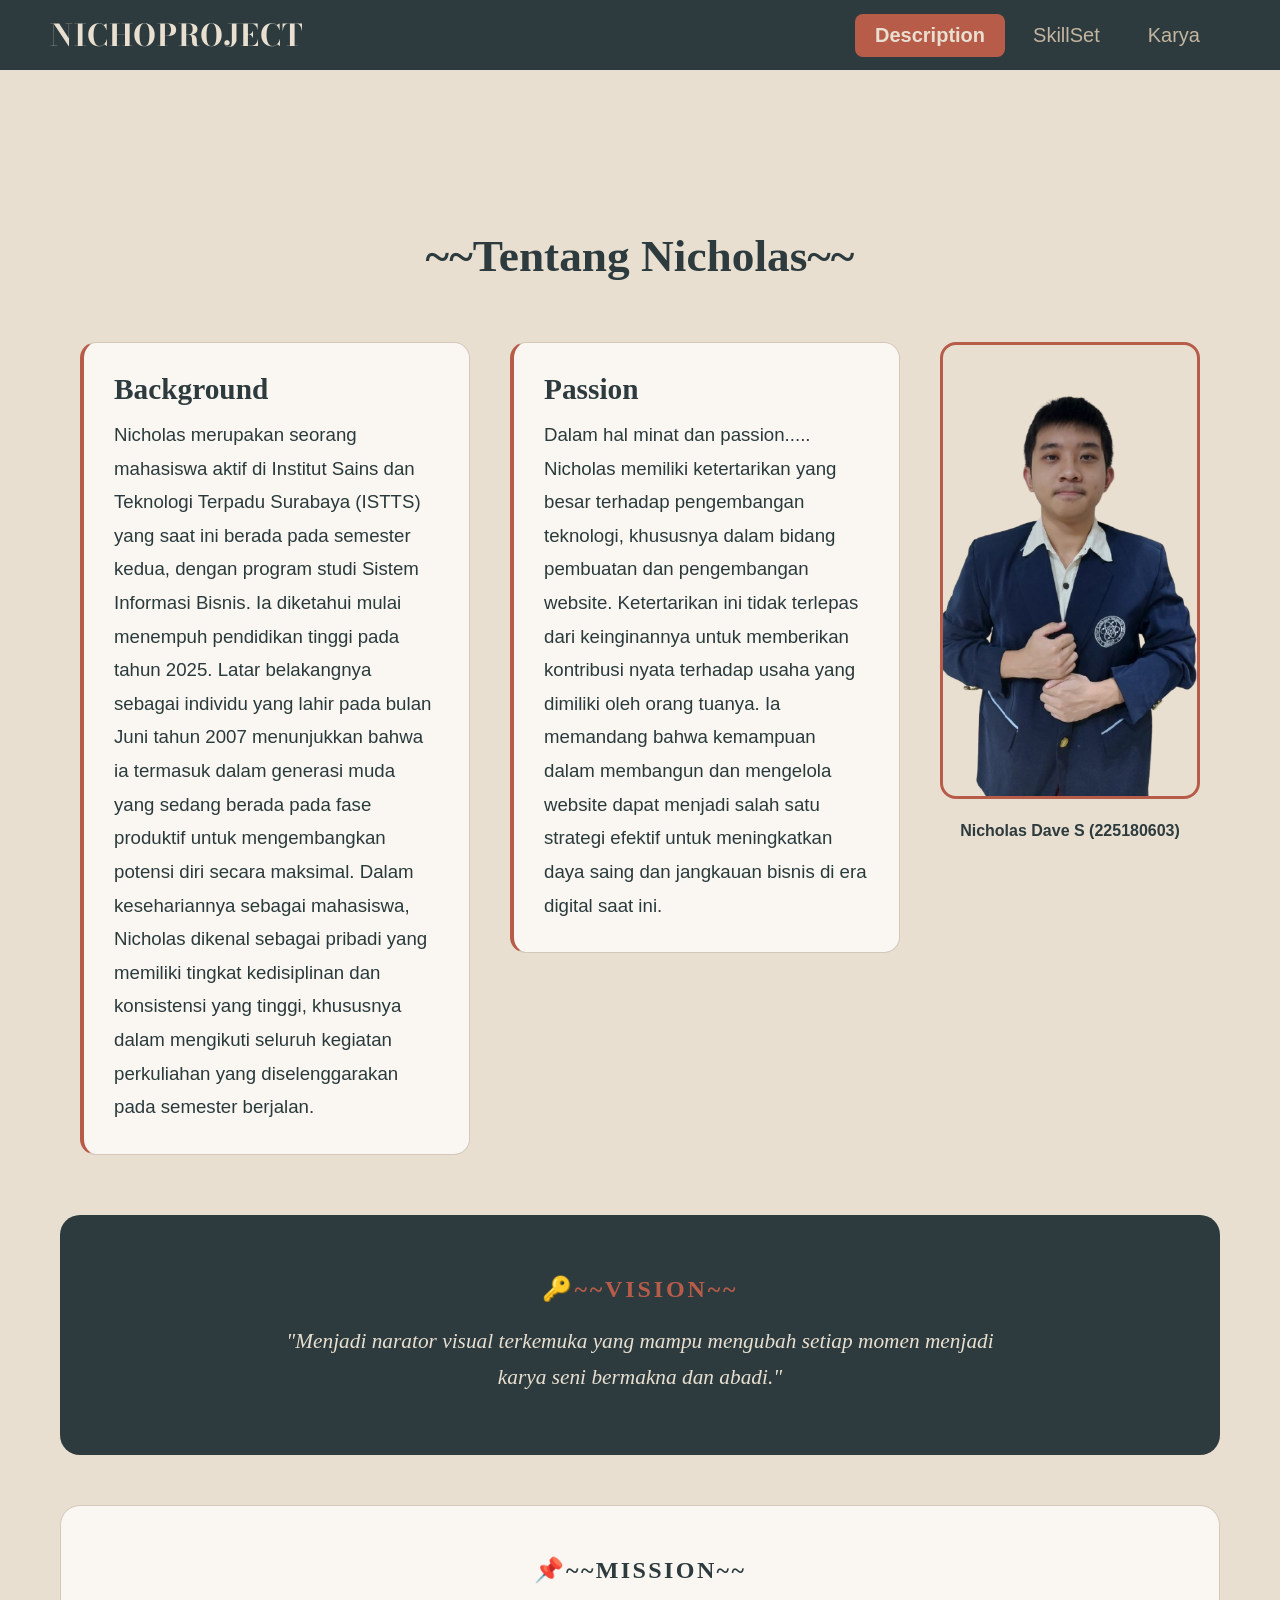
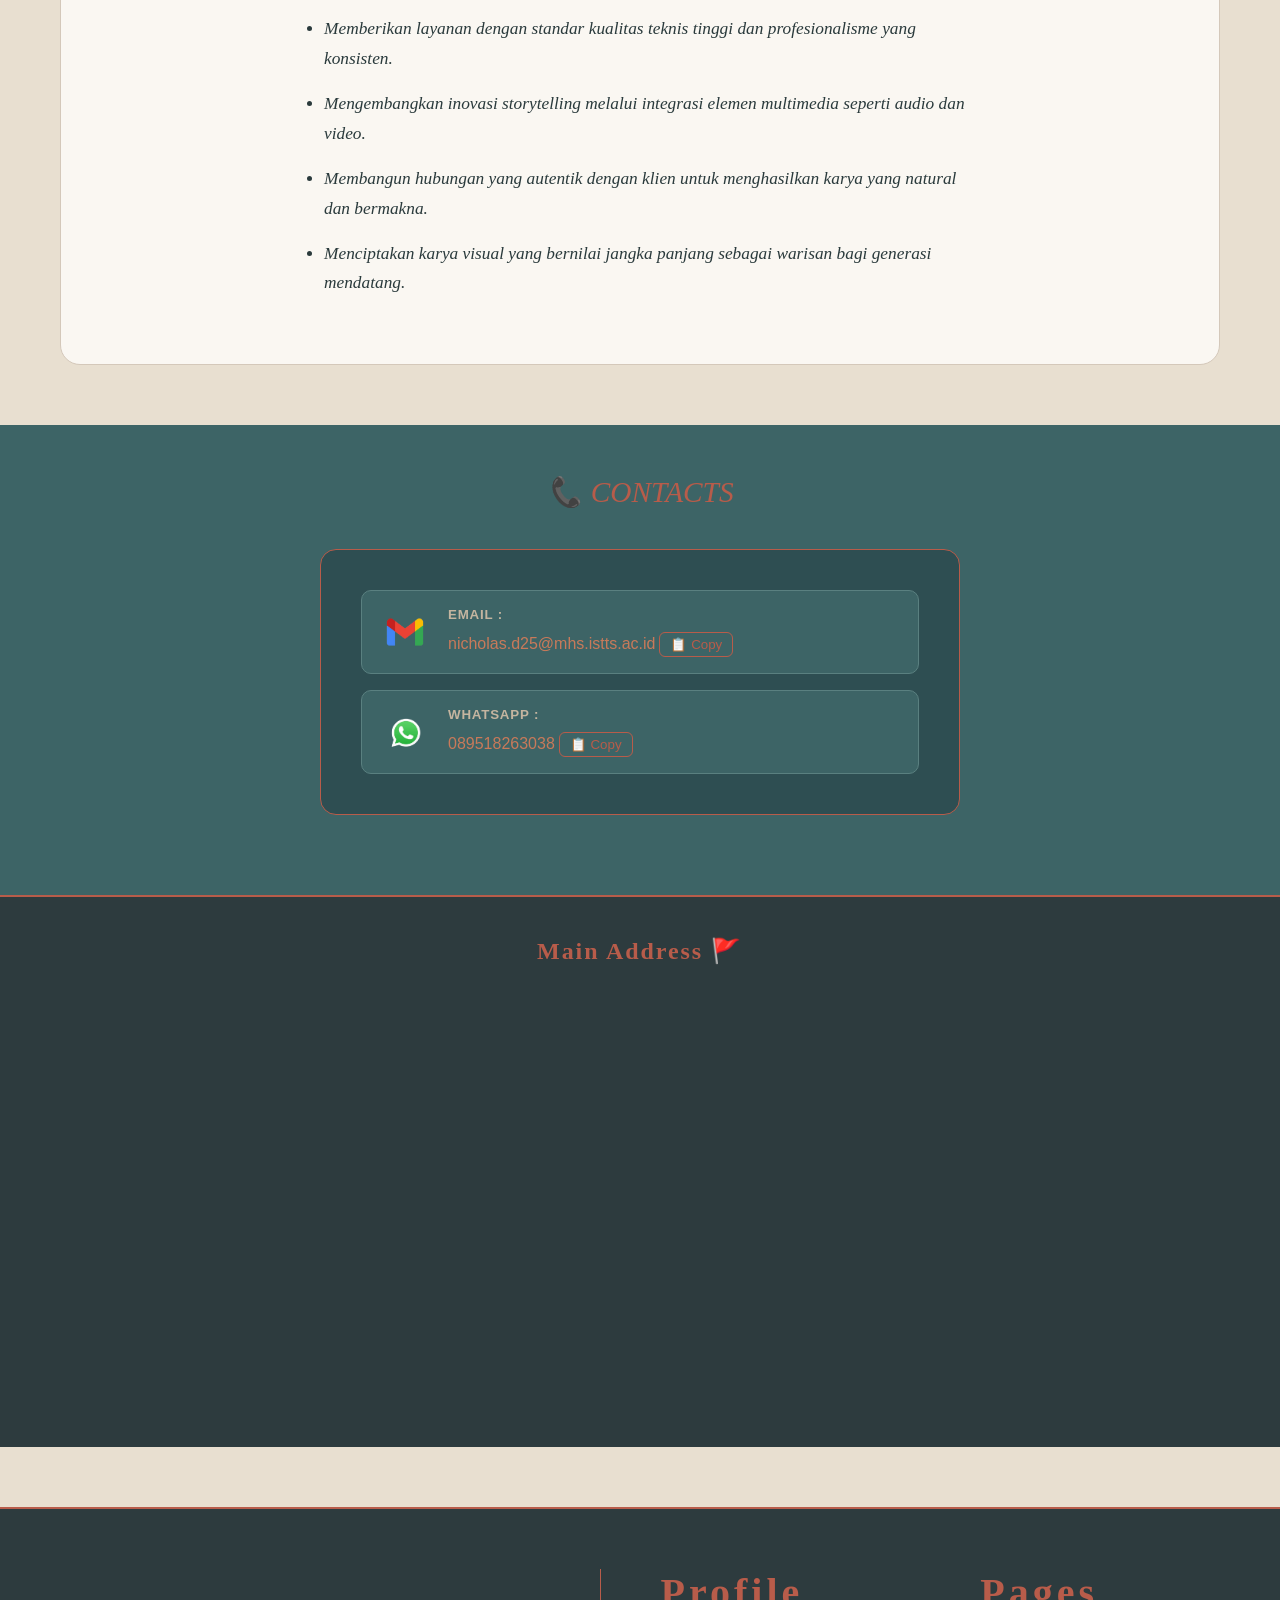
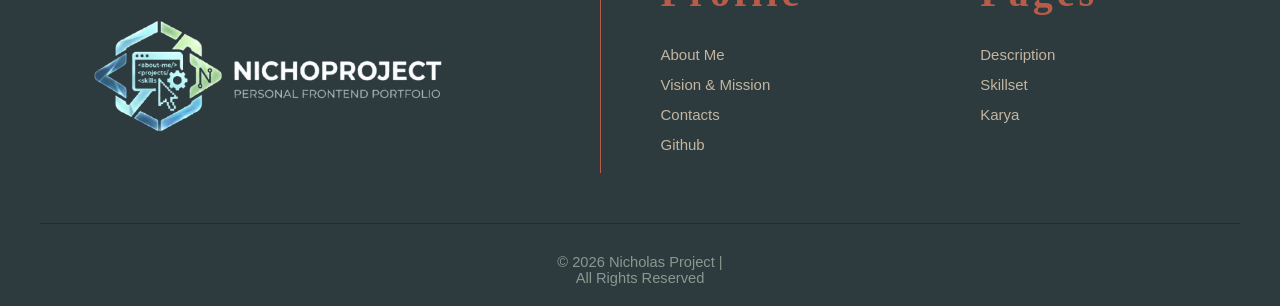
<file: index.html>
<!DOCTYPE html>
<html lang="en">
  <head>
    <meta charset="UTF-8" />
    <meta name="viewport" content="width=device-width, initial-scale=1.0" />
    <title>Nicproject</title>
    <link rel="icon" type="image/x-icon" href="nicproject.png" />
    <link rel="preconnect" href="https://fonts.googleapis.com" />
    <link rel="preconnect" href="https://fonts.gstatic.com" crossorigin />
    <link
      href="https://fonts.googleapis.com/css2?family=Bodoni+Moda:ital,opsz,wght@0,6..96,400..900;1,6..96,400..900&display=swap"
      rel="stylesheet"/>
    <link rel="stylesheet" href="global.css" />
    <link rel="stylesheet" href="Deskripsi.css" />
  </head>
  <body>
    <div id="page">
      <div id="realheader">
        <div id="header">
          <div class="logo-area">
            <a href="index.html">NICHOPROJECT</a>
          </div>
          <nav>
            <a href="index.html">Description</a>
            <a href="Skill.html">SkillSet</a>
            <a href="karya.html">Karya</a>
          </nav>
        </div>
      </div>

      <div id="mainbody">
        <div id="title">
          <p>~~Tentang Nicholas~~</p>
        </div>

        <div id="isiabout">
          <div id="establishment">
            <div id="bg">
              <div id="texsbg">
                <h2>Background</h2>
              </div>
              <div id="subtexsbg">
                <p>
                  Nicholas merupakan seorang mahasiswa aktif di Institut Sains
                  dan Teknologi Terpadu Surabaya (ISTTS) yang saat ini berada
                  pada semester kedua, dengan program studi Sistem Informasi
                  Bisnis. Ia diketahui mulai menempuh pendidikan tinggi pada
                  tahun 2025. Latar belakangnya sebagai individu yang lahir pada
                  bulan Juni tahun 2007 menunjukkan bahwa ia termasuk dalam
                  generasi muda yang sedang berada pada fase produktif untuk
                  mengembangkan potensi diri secara maksimal. Dalam
                  kesehariannya sebagai mahasiswa, Nicholas dikenal sebagai
                  pribadi yang memiliki tingkat kedisiplinan dan konsistensi
                  yang tinggi, khususnya dalam mengikuti seluruh kegiatan
                  perkuliahan yang diselenggarakan pada semester berjalan.
                </p>
              </div>
            </div>

            <div id="passion">
              <div id="texspassion">
                <h2>Passion</h2>
              </div>
              <p>
                Dalam hal minat dan passion.....<br />
                Nicholas memiliki ketertarikan yang besar terhadap pengembangan
                teknologi, khususnya dalam bidang pembuatan dan pengembangan
                website. Ketertarikan ini tidak terlepas dari keinginannya untuk
                memberikan kontribusi nyata terhadap usaha yang dimiliki oleh
                orang tuanya. Ia memandang bahwa kemampuan dalam membangun dan
                mengelola website dapat menjadi salah satu strategi efektif
                untuk meningkatkan daya saing dan jangkauan bisnis di era
                digital saat ini.
              </p>
              <div id="subtexspassion"></div>
            </div>

            <div id="picture1">
              <img src="profilediri-.png" alt="Nicholas Dave S" />
              <p>Nicholas Dave S (225180603)</p>
            </div>
          </div>
        </div>

        <div id="vision">
          <div id="bigvision">
            <h2>🔑~~VISION~~</h2>
          </div>
          <p>
            "Menjadi narator visual terkemuka yang mampu mengubah setiap momen
            menjadi karya seni bermakna dan abadi."
          </p>
        </div>

        <div id="mission">
          <div id="bigmission">
            <h2>📌~~MISSION~~</h2>
          </div>
          <ul>
            <li>
              Memberikan layanan dengan standar kualitas teknis tinggi dan
              profesionalisme yang konsisten.
            </li>
            <li>
              Mengembangkan inovasi storytelling melalui integrasi elemen
              multimedia seperti audio dan video.
            </li>
            <li>
              Membangun hubungan yang autentik dengan klien untuk menghasilkan
              karya yang natural dan bermakna.
            </li>
            <li>
              Menciptakan karya visual yang bernilai jangka panjang sebagai
              warisan bagi generasi mendatang.
            </li>
          </ul>
        </div>
      </div>

      <div id="contacts">
        <div id="texscontacts">
          <p>📞 CONTACTS</p>
        </div>
        <div id="information">
          <div class="item-information">
            <img src="icongmail.png" alt="gmail" />
            <div>
              <p>Email :</p>
              <a href="mailto:nicholas.d25@mhs.istts.ac.id"
                >nicholas.d25@mhs.istts.ac.id</a
              >
            </div>
          </div>
          <div id="information2">
            <img src="iconwhatsapp.png" alt="whatsapp" />
            <div>
              <p>Whatsapp :</p>
              <a href="https://wa.me/089518263038">089518263038</a>
            </div>
          </div>
        </div>
      </div>

      <div id="headmap">
        <div id="LOCATION">
          <h2>Main Address 🚩</h2>
          <div id="map">
            <iframe
              src="https://www.google.com/maps/embed?pb=!1m16!1m11!1m3!1d3!2d112.7584881!3d-7.291691799999999!2m2!1f0!2f90!3m2!1i1024!2i768!4f75!3m3!1m2!1s0x2dd7fbb476048727%3A0x5f5f7cf736ae643e!2sInstitut%20Sains%20dan%20Teknologi%20Terpadu%20Surabaya%20(ISTTS)!4v1775840226901"
              width="100%"
              height="450"
              style="border: 0"
              allowfullscreen=""
              loading="lazy"
              referrerpolicy="no-referrer-when-downgrade"
            ></iframe>
          </div>
        </div>
      </div>

      <div id="footer">
        <div class="footer-container">
          <div class="footer-kolomP">
            <ul>
              <li><a href="index.html"><img src="nicproject.png" alt="Logo" /></a></li>
            </ul>
          </div>
          <div class="footer-kolom">
            <h3>Profile</h3>
            <ul>
              <li><a href="index.html">About Me</a></li>
              <li><a href="index.html#vision">Vision &amp; Mission</a></li>
              <li><a href="index.html#contacts">Contacts</a></li>
              <li><a href="https://github.com/perk580" target="_blank">Github</a></li>
            </ul>
          </div>
          <div class="footer-kolom">
            <h3>Pages</h3>
            <ul>
              <li><a href="index.html">Description</a></li>
              <li><a href="Skill.html">Skillset</a></li>
              <li><a href="karya.html">Karya</a></li>
            </ul>
          </div>
        </div>
        <div class="footer-bawah">
          <p>© 2026 Nicholas Project |<br>All Rights Reserved</p>
        </div>
      </div>
    </div>

    <script>
      var navLinks = document.querySelectorAll("nav a");
      for (var i = 0; i < navLinks.length; i++) {
        if (navLinks[i].href.includes("index")) {
          navLinks[i].style.background   = "#B85C4A";
          navLinks[i].style.borderRadius = "8px";
          navLinks[i].style.color        = "#E8DFD0";
          navLinks[i].style.fontWeight   = "bold";
        }
      }

      var titleEl  = document.querySelector("#title p");
      var fullText = titleEl.textContent;
      titleEl.textContent = "";
      titleEl.style.borderRight = "3px solid #B85C4A";

      var charIndex = 0;
      function typeNextChar() {
        if (charIndex < fullText.length) {
          titleEl.textContent += fullText[charIndex];
          charIndex++;
          setTimeout(typeNextChar, 60);
        } else {
          titleEl.style.borderRight = "none";
        }
      }
      window.addEventListener("load", function () {
        setTimeout(typeNextChar, 300);
      });

      var revealItems = document.querySelectorAll(
        "#bg, #passion, #picture1, #vision, #mission, .item-information, #information2"
      );

      for (var j = 0; j < revealItems.length; j++) {
        revealItems[j].style.opacity    = "0";
        revealItems[j].style.transform  = "translateY(40px)";
        revealItems[j].style.transition = "opacity 0.7s ease, transform 0.7s ease";
      }

      function checkReveal() {
        for (var k = 0; k < revealItems.length; k++) {
          var elementTop = revealItems[k].offsetTop;
          if (window.scrollY + window.innerHeight - 60 > elementTop) {
            revealItems[k].style.opacity   = "1";
            revealItems[k].style.transform = "translateY(0)";
          }
        }
      }

      window.addEventListener("scroll", checkReveal);
      window.addEventListener("load",   checkReveal);

      function addCopyButton(container, textToCopy) {
        var btn = document.createElement("button");
        btn.textContent        = "📋 Copy";
        btn.style.marginTop    = "6px";
        btn.style.padding      = "4px 10px";
        btn.style.fontSize     = "10pt";
        btn.style.border       = "1px solid #B85C4A";
        btn.style.borderRadius = "6px";
        btn.style.cursor       = "pointer";
        btn.style.background   = "transparent";
        btn.style.color        = "#B85C4A";

        btn.addEventListener("click", function () {
          navigator.clipboard.writeText(textToCopy).then(function () {
            btn.textContent      = "✅ Copied!";
            btn.style.background = "rgba(192, 96, 74, 0.15)";
            setTimeout(function () {
              btn.textContent      = "📋 Copy";
              btn.style.background = "transparent";
            }, 2000);
          });
        });
        container.appendChild(btn);
      }

      window.addEventListener("load", function () {
        var emailDiv = document.querySelector(".item-information div");
        if (emailDiv) addCopyButton(emailDiv, "nicholas.d25@mhs.istts.ac.id");

        var waDiv = document.querySelector("#information2 div");
        if (waDiv) addCopyButton(waDiv, "089518263038");
      });

      var progressBar = document.createElement("div");
      progressBar.style.position   = "fixed";
      progressBar.style.top        = "0";
      progressBar.style.left       = "0";
      progressBar.style.height     = "3px";
      progressBar.style.width      = "0%";
      progressBar.style.background = "#B85C4A";
      progressBar.style.zIndex     = "99999";
      document.body.appendChild(progressBar);

      window.addEventListener("scroll", function () {
        var scrolled        = window.scrollY;
        var totalScrollable = document.body.scrollHeight - window.innerHeight;
        progressBar.style.width = (scrolled / totalScrollable) * 100 + "%";
      });
    </script>
  </body>
</html>
</file>
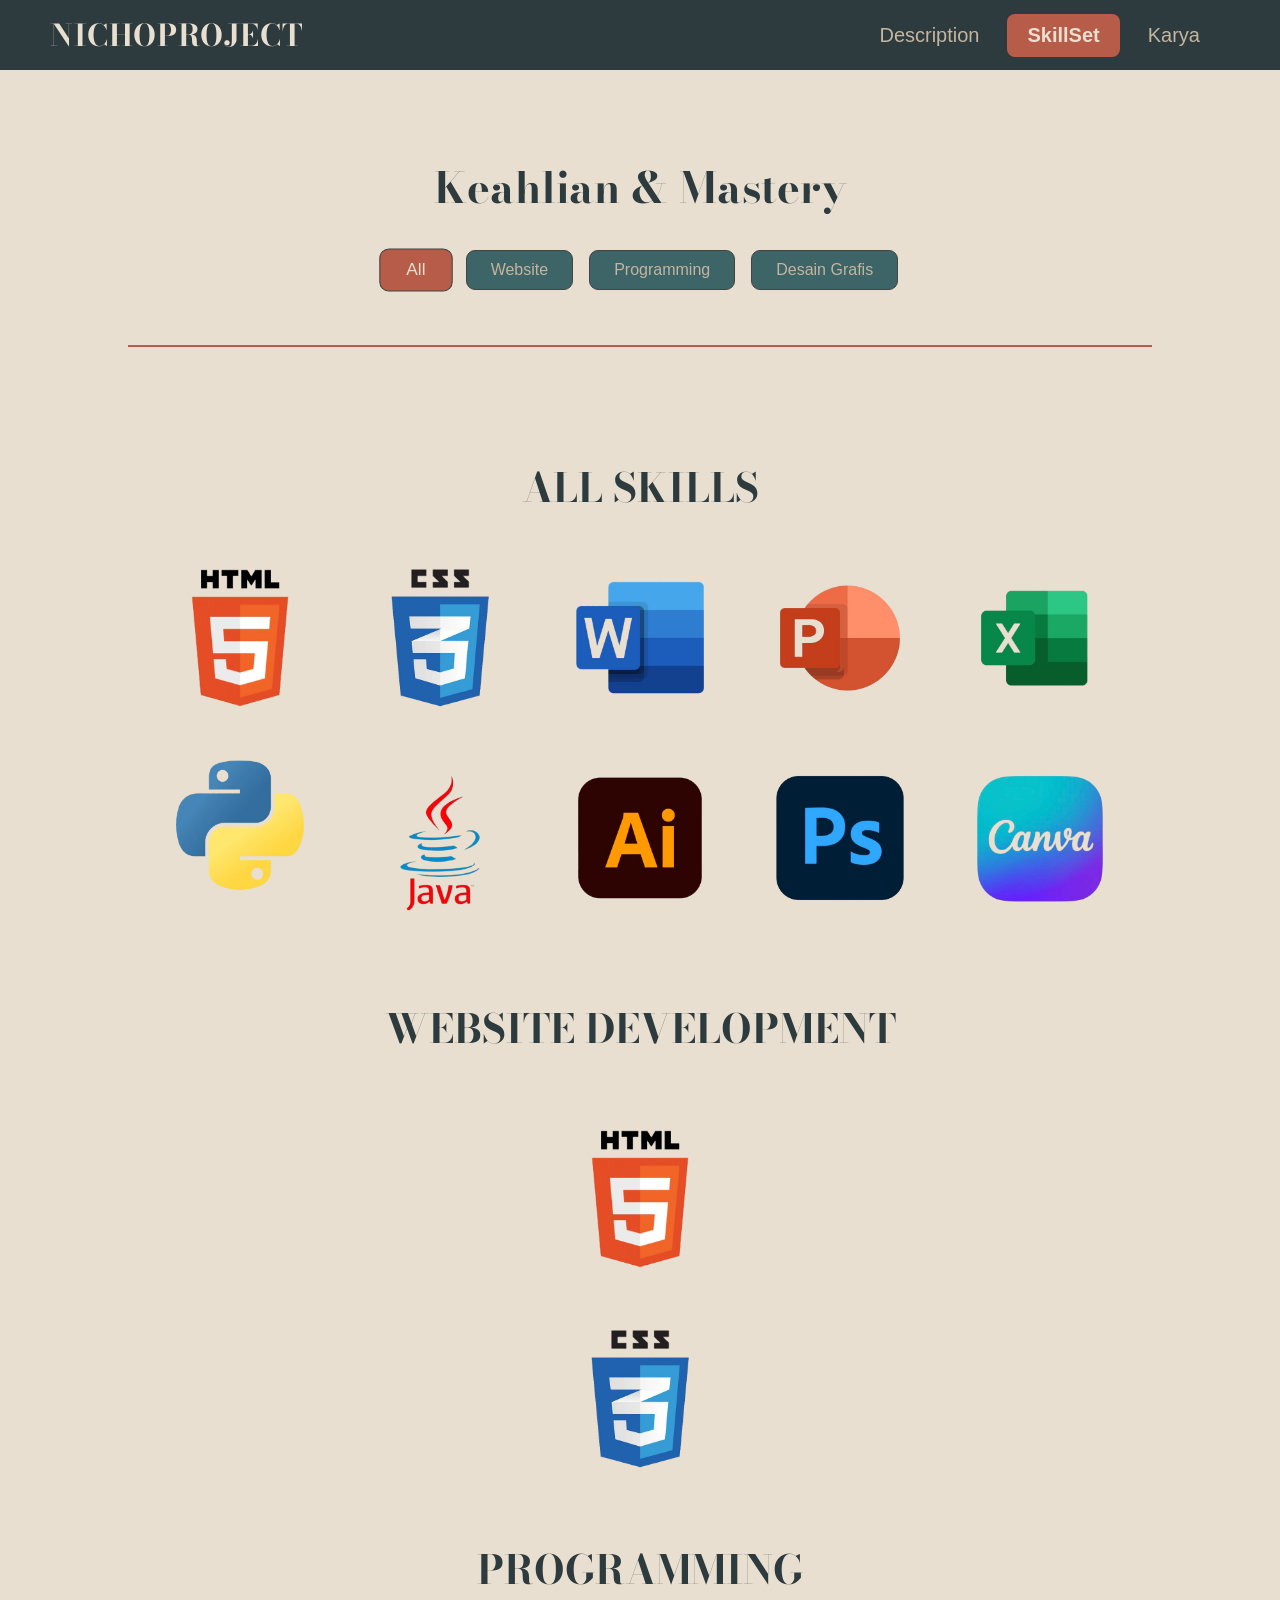
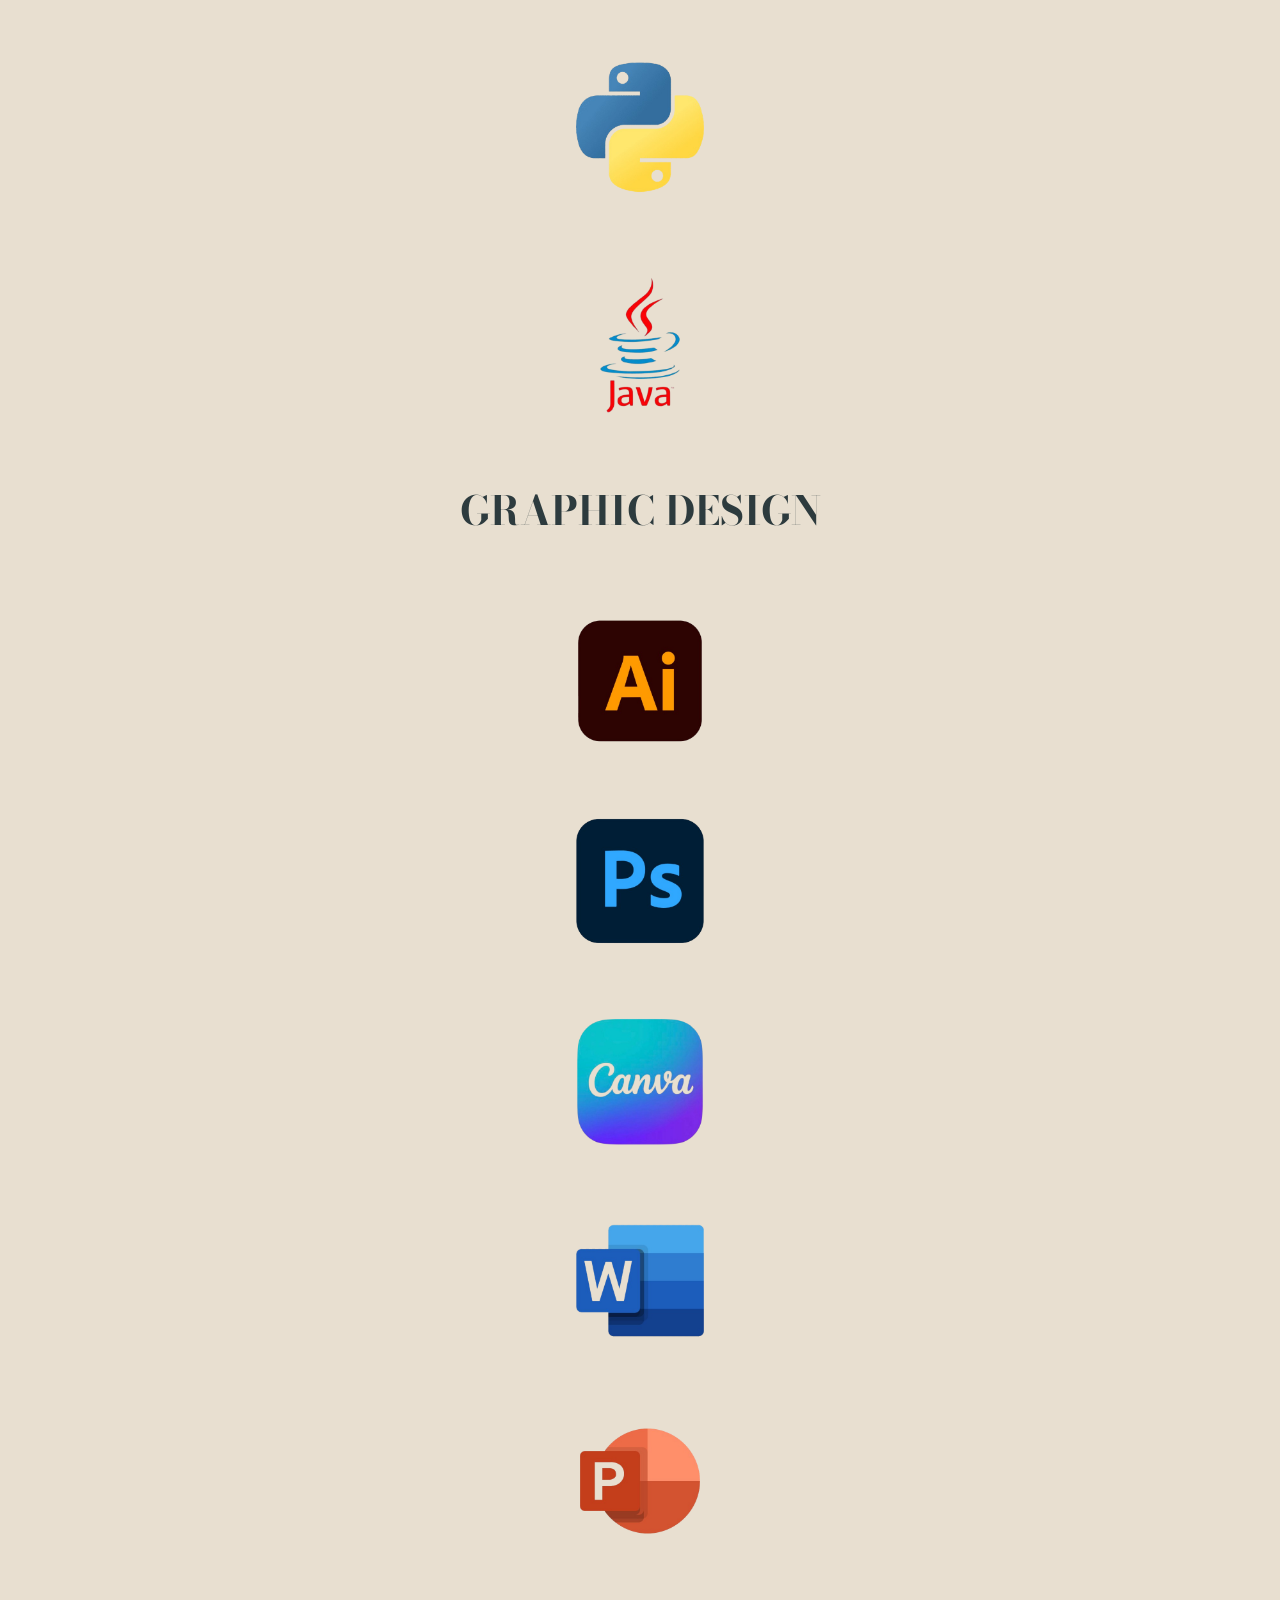
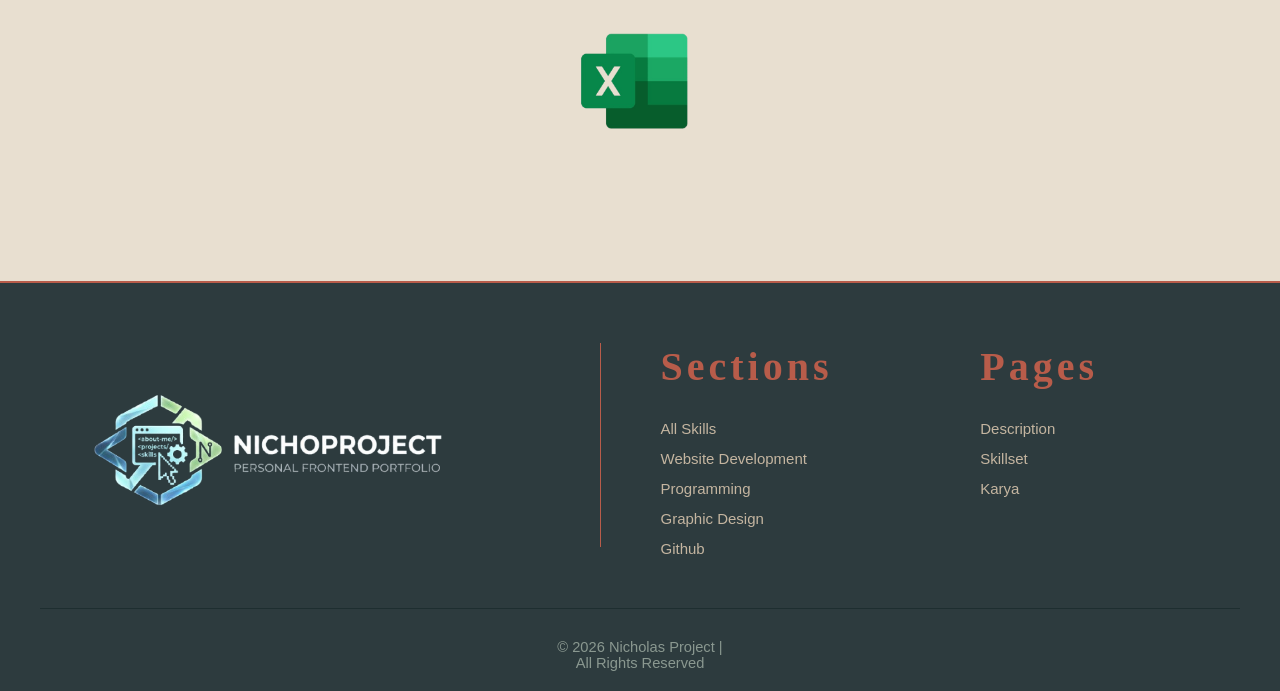
<file: Skill.html>
<!DOCTYPE html>
<html lang="en">
  <head>
    <meta charset="UTF-8" />
    <meta name="viewport" content="width=device-width, initial-scale=1.0" />
    <title>Nicproject - SkillSet</title>
    <link rel="icon" type="image/x-icon" href="nicproject.png" />
    <link rel="preconnect" href="https://fonts.googleapis.com" />
    <link rel="preconnect" href="https://fonts.gstatic.com" crossorigin />
    <link
      href="https://fonts.googleapis.com/css2?family=Bodoni+Moda:ital,opsz,wght@0,6..96,400..900;1,6..96,400..900&display=swap"
      rel="stylesheet"/>
    <link rel="stylesheet" href="global.css" />
    <link rel="stylesheet" href="Skill.css" />
  </head>
  <body>
    <div id="page">
      <div id="realheader">
        <div id="header">
          <div class="logo-area">
            <a href="index.html">NICHOPROJECT</a>
          </div>
          <nav>
            <a href="index.html">Description</a>
            <a href="Skill.html">SkillSet</a>
            <a href="karya.html">Karya</a>
          </nav>
        </div>
      </div>

      <div id="bodys">
        <div id="KeahlianMastery">
          <h2>Keahlian & Mastery</h2>
          <div id="lists">
            <a href="#all">All</a>
            <a href="#website">Website</a>
            <a href="#programming">Programming</a>
            <a href="#Desain-Grafis">Desain Grafis</a>
          </div>
        </div>
      </div>

      <hr/>

      <div id="targets">
        <section id="all">
          <div id="textall"><h1>ALL SKILLS</h1></div>
          <div id="part1">
            <img src="html5-logo.png" alt="HTML" />
            <img src="css-logos.png" alt="CSS" />
            <img src="microsoft-word-05.png" alt="Word" />
            <img src="microsoft-powerpoint-logo.png" alt="PowerPoint" />
            <img src="microsoft-excel-mobile-apps-logo-free-png-removebg-preview.png" alt="Excel" />
          </div>
          <div id="part2">
            <img src="png-transparent-python-original-logo-icon-removebg-preview.png" alt="Python" />
            <img src="javapictures-removebg-preview.png" alt="Java" />
            <img src="adobe-illustrator-logo.png" alt="Illustrator" />
            <img src="adobePSlogo-removebg-preview.png" alt="Photoshop" />
            <img src="canvaicons-removebg-preview.png" alt="Canva" />
          </div>
        </section>

        <section id="website">
          <div id="textwebsite"><h1>WEBSITE DEVELOPMENT</h1></div>
          <img src="html5-logo.png" alt="HTML" />
          <img src="css-logos.png" alt = "CSS" />
        </section>

        <section id="programming">
          <div id="textprogramming"><h1>PROGRAMMING</h1></div>
          <img src="png-transparent-python-original-logo-icon-removebg-preview.png" alt="Python" />
          <img src="javapictures-removebg-preview.png" alt="Java" />
        </section>

        <section id="Desain-Grafis">
          <div id="textdesain"><h1>GRAPHIC DESIGN</h1></div>
          <img src="adobe-illustrator-logo.png" alt="Illustrator" />
          <img src="adobePSlogo-removebg-preview.png" alt="Photoshop" />
          <img src="canvaicons-removebg-preview.png" alt="Canva" />
          <img src="microsoft-word-05.png" alt="Word" />
          <img src="microsoft-powerpoint-logo.png" alt="PowerPoint" />
          <img src="microsoft-excel-mobile-apps-logo-free-png-removebg-preview.png" alt="Excel" />
        </section>
      </div>

      <div id="footer">
        <div class="footer-container">
          <div class="footer-kolomP">
            <ul>
              <li><a href="index.html" class="footer-project-name"><img src="nicproject.png" alt="Logo" /></a></li>
            </ul>
          </div>
          <div class="footer-kolom">
            <h3>Sections</h3>
            <ul>
              <li><a href="#all">All Skills</a></li>
              <li><a href="#website">Website Development</a></li>
              <li><a href="#programming">Programming</a></li>
              <li><a href="#Desain-Grafis">Graphic Design</a></li>
              <li><a href="https://github.com/perk580" target="_blank">Github</a></li>
            </ul>
          </div>
          <div class="footer-kolom">
            <h3>Pages</h3>
            <ul>
              <li><a href="index.html">Description</a></li>
              <li><a href="Skill.html">Skillset</a></li>
              <li><a href="karya.html">Karya</a></li>
            </ul>
          </div>
        </div>
        <div class="footer-bawah">
          <p>© 2026 Nicholas Project |<br>All Rights Reserved</p>
        </div>
      </div>
    </div>

    <script>
      var navLinks = document.querySelectorAll("nav a");
      for (var i = 0; i < navLinks.length; i++) {
        if (navLinks[i].href.includes("Skill")) {
          navLinks[i].style.background   = "#B85C4A";
          navLinks[i].style.borderRadius = "8px";
          navLinks[i].style.color        = "#E8DFD0";
          navLinks[i].style.fontWeight   = "bold";
        }
      }

      var filterLinks  = document.querySelectorAll("#lists a");
      var allSections  = document.querySelectorAll("#targets section");

      function showSection(selectedHash) {
        for (var i = 0; i < allSections.length; i++) {
          var sectionHash = "#" + allSections[i].id;
          var shouldShow  = (selectedHash === "#all") || (sectionHash === selectedHash);

          if (shouldShow) {
            allSections[i].style.display   = "flex";
            allSections[i].style.opacity   = "0";
            allSections[i].style.transform = "translateY(30px)";
            allSections[i].style.transition = "opacity 0.5s ease, transform 0.5s ease";

            (function (sec) {
              setTimeout(function () {
                sec.style.opacity   = "1";
                sec.style.transform = "translateY(0)";
              }, 20);
            })(allSections[i]);

          } else {
            allSections[i].style.display = "none";
          }
        }

        for (var j = 0; j < filterLinks.length; j++) {
          if (filterLinks[j].getAttribute("href") === selectedHash) {
            filterLinks[j].style.backgroundColor = "#B85C4A";
            filterLinks[j].style.color           = "#E8DFD0";
            filterLinks[j].style.transform       = "scale(1.08)";
          } else {
            filterLinks[j].style.backgroundColor = "#3D6466";
            filterLinks[j].style.color           = "#C4B5A0";
            filterLinks[j].style.transform       = "scale(1)";
          }
        }
      }

      showSection("#all");

      for (var f = 0; f < filterLinks.length; f++) {
        filterLinks[f].addEventListener("click", function (event) {
          event.preventDefault();
          showSection(this.getAttribute("href"));
        });
      }

      var skillImages = document.querySelectorAll("#targets img");
      for (var s = 0; s < skillImages.length; s++) {
        skillImages[s].addEventListener("click", function () {
          this.style.outline      = "4px solid #B85C4A";
          this.style.borderRadius = "12px";
          var clickedImg = this;
          setTimeout(function () {
            clickedImg.style.outline      = "";
            clickedImg.style.borderRadius = "";
          }, 800);
        });
      }

      var progressBar = document.createElement("div");
      progressBar.style.position   = "fixed";
      progressBar.style.top        = "0";
      progressBar.style.left       = "0";
      progressBar.style.height     = "3px";
      progressBar.style.width      = "0%";
      progressBar.style.background = "#B24b3c";
      progressBar.style.zIndex     = "99999";
      document.body.appendChild(progressBar);

      window.addEventListener("scroll", function () {
        var scrolled        = window.scrollY;
        var totalScrollable = document.body.scrollHeight - window.innerHeight;
        progressBar.style.width = (scrolled / totalScrollable) * 100 + "%";
      });

      var topButton = document.createElement("button");
      topButton.textContent        = "↑";
      topButton.style.position     = "fixed";
      topButton.style.bottom       = "30px";
      topButton.style.right        = "30px";
      topButton.style.zIndex       = "9999";
      topButton.style.width        = "50px";
      topButton.style.height       = "50px";
      topButton.style.borderRadius = "50%";
      topButton.style.border       = "2px solid #B85C4A";
      topButton.style.background   = "#2D3B3E";
      topButton.style.color        = "#B85C4A";
      topButton.style.fontSize     = "20px";
      topButton.style.fontWeight   = "bold";
      topButton.style.cursor       = "pointer";
      topButton.style.opacity      = "0";
      topButton.style.transition   = "opacity 0.3s, transform 0.3s";
      topButton.addEventListener("mouseenter", function () { this.style.transform = "scale(1.15)"; });
      topButton.addEventListener("mouseleave", function () { this.style.transform = "scale(1)"; });
      topButton.addEventListener("click",      function () { window.scrollTo({ top: 0, behavior: "smooth" }); });
      document.body.appendChild(topButton);

      window.addEventListener("scroll", function () {
        if (window.scrollY > 300) {
          topButton.style.opacity       = "1";
          topButton.style.pointerEvents = "auto";
        } else {
          topButton.style.opacity       = "0";
          topButton.style.pointerEvents = "none";
        }
      });
    </script>
  </body>
</html>
</file>
<file: global.css>
html, body, #page {
    max-width: 100%;
    overflow-x: hidden;
}

* {
    padding: 0;
    margin: 0;
    box-sizing: border-box;
}

#realheader {
    width: 100%;
}

#header {
    width: 100%;
    background-color: #2D3B3E;
    display: flex;
    justify-content: space-between;
    align-items: center;
    padding-left: 50px;
    padding-right: 60px;
    padding-top: 12px;
    padding-bottom: 12px;
    position: relative;
    z-index: 999;
}

.logo-area a {
    font-family: 'Bodoni Moda', Georgia, serif;
    font-size: 30px;
    font-weight: bold;
    color: #E8DFD0;
    text-decoration: none;
    white-space: nowrap;
    letter-spacing: 0.02em;
    transition: color 0.3s;
}

.logo-area a:hover {
    color: #B85C4A;
}

nav {
    display: flex;
    gap: 8px;
}

nav a {
    font-size: 15pt;
    text-decoration: none;
    color: #C4B5A0;
    font-family: Arial, sans-serif;
    transition: color 0.3s, background-color 0.3s;
    padding: 10px 20px;
    border-radius: 10px;
}

nav a:hover {
    color: #C87A5A;
    background-color: #3D6466;
}

#footer {
    background-color: #2D3B3E;
    padding: 60px 40px 20px;
    border-top: 2px solid #B85C4A;
    margin-top: 60px;
}

.footer-container {
    display: flex;
    gap: 60px;
    justify-content: flex-start;
    align-items: flex-start;
    flex-wrap: wrap;
}

.footer-kolomP {
    flex: 2;
    border-right: 1px solid #B85C4A;
    padding-right: 40px;
    min-width: 280px;
}

.footer-kolomP ul {
    list-style: none;
    padding: 0;
    margin: 0;
    display: flex;
    flex-direction: column;
    gap: 12px;
}

.footer-kolomP a {
    font-family: Arial, sans-serif;
    font-size: 16px;
    color: #C4B5A0;
    text-decoration: none;
    transition: color 0.3s;
    line-height: 1.6;
}

.footer-kolomP a:hover {
    color: #C87A5A;
}

.footer-kolomP ul li:first-child a {
    display: block;
    line-height: 1.1;
    margin-bottom: 6px;
}

.footer-kolomP ul li:first-child a img {
    max-width: 450px;
    width: 100%;
    height: auto;
    display: block;
    transition: opacity 0.4s;
}

.footer-kolomP ul li:first-child a:hover img {
    opacity: 0.70;
}

.footer-kolom {
    flex: 1;
    min-width: 130px;
}

.footer-kolom h3 {
    font-family: Georgia, serif;
    font-size: 30pt;
    color: #B85C4A;
    margin-top: 0;
    margin-bottom: 30px;
    letter-spacing: 4px;
}

.footer-kolom ul {
    list-style: none;
    padding: 0;
    margin: 0;
    display: flex;
    flex-direction: column;
    gap: 12px;
}

.footer-kolom a {
    font-family: Arial, sans-serif;
    font-size: 15px;
    color: #C4B5A0;
    text-decoration: none;
    transition: color 0.3s;
}

.footer-kolom a:hover {
    color: #C87A5A;
}

.footer-kolom-pisah {
    display: flex;
    gap: 30px;
}

.footer-kolom-pisah ul {
    list-style: none;
    padding: 0;
    margin: 0;
    display: flex;
    flex-direction: column;
    gap: 12px;
}

.footer-bawah {
    text-align: center;
    padding-top: 30px;
    border-top: 1px solid #1E2E30;
    margin-top: 50px;
}

.footer-bawah p {
    font-family: Arial, sans-serif;
    font-size: 11pt;
    color: #8A9890;
    margin: 0;
}

@media (max-width: 900px) {
    #header {
        padding-left: 24px;
        padding-right: 24px;
    }

    .footer-kolomP ul li:first-child a img {
        max-width: 180px;
    }
}

@media (max-width: 640px) {
    #header {
        flex-wrap: wrap;
        padding-left: 16px;
        padding-right: 16px;
        gap: 8px;
    }

    nav {
        flex-wrap: wrap;
        justify-content: center;
        gap: 6px;
    }

    nav a {
        font-size: 12pt;
        padding: 6px 12px;
    }

    .footer-container {
        flex-direction: column;
        gap: 30px;
    }

    .footer-kolomP {
        border-right: none;
        border-bottom: 1px solid #B85C4A;
        padding-right: 0;
        padding-bottom: 20px;
        width: 100%;
    }

    .footer-kolomP ul li:first-child a img {
        max-width: 150px;
    }
}
</file>
<file: Deskripsi.css>
@keyframes slideLeft {
    from { transform: translateX(80px); opacity: 0; }
    to   { transform: translateX(0px);  opacity: 1; }
}

@keyframes slideRight {
    from { transform: translateX(-80px); opacity: 0; }
    to   { transform: translateX(0px);   opacity: 1; }
}

@keyframes fadeIn {
    from { opacity: 0; }
    to   { opacity: 1; }
}

@keyframes fadeUp {
    from { transform: translateY(50px); opacity: 0; }
    to   { transform: translateY(0px);  opacity: 1; }
}

@keyframes fadeDown {
    from { transform: translateY(-40px); opacity: 0; }
    to   { transform: translateY(0px);   opacity: 1; }
}

@keyframes scaleIn {
    from { transform: scale(0.85); opacity: 0; }
    to   { transform: scale(1);    opacity: 1; }
}

@keyframes bounce {
    0%   { transform: translateY(0px);  }
    50%  { transform: translateY(-8px); }
    100% { transform: translateY(0px);  }
}



#page {
    background-color: #E8DFD0; /* warm ivory */
    min-height: 100vh;
}



#mainbody {
    max-width: 1200px;
    margin-left: auto;
    margin-right: auto;
    padding-top: 100px;
    padding-left: 20px;
    padding-right: 20px;
}


#title {
    text-align: center;
    margin-top: 60px;
    margin-bottom: 60px;
    animation: fadeDown 1s ease-out;
}

#title p {
    font-family: Georgia, serif;
    font-size: 34pt;
    font-weight: bold;
    color: #2D3B3E;
    margin: 0;
}


#establishment {
    display: flex;
    justify-content: space-between;
    align-items: flex-start;
    gap: 40px;
    margin-bottom: 60px;
    padding-left: 20px;
    padding-right: 20px;
}



#bg {
    background-color: #FAF7F2;
    border: 1px solid #D4C8BA;
    border-left: 4px solid #B85C4A;  
    border-radius: 16px;
    padding: 30px;
    flex: 1;
    animation: slideLeft 0.9s ease-out;
}


#passion {
    background-color: #FAF7F2;
    border: 1px solid #D4C8BA;
    border-left: 4px solid #B85C4A; 
    border-radius: 16px;
    padding: 30px;
    flex: 1;
    animation: slideRight 0.9s ease-out;
}


#texsbg h2,
#texspassion h2 {
    font-family: Georgia, serif;
    font-size: 22pt;
    color: #2D3B3E;
    margin-bottom: 12px;
    transition: color 0.3s;
}


#texsbg h2:hover,
#texspassion h2:hover {
    color: #B85C4A;
}

#establishment p {
    font-family: Arial, sans-serif;
    font-size: 14pt;
    color: #2A3A3C;
    line-height: 1.8;
}



#picture1 {
    width: 260px;
    flex-shrink: 0;
    text-align: center;
    animation: scaleIn 1s ease-out;
}

#picture1 img {
    width: 100%;
    border-radius: 16px;
    border: 3px solid #B85C4A;   
    transition: transform 0.3s;
}

#picture1 img:hover {
    transform: scale(1.04);
}

#picture1 p {
    font-family: Arial, sans-serif;
    font-size: 12pt;
    font-weight: bold;
    color: #2D3B3E;
    margin-top: 14px;
}




#vision {
    background-color: #2D3B3E;   
    border-radius: 20px;
    padding: 60px 40px;
    margin-bottom: 50px;
    text-align: center;
    animation: fadeUp 1s ease-out;
}

#bigvision h2 {
    font-family: Georgia, serif;
    font-size: 18pt;
    color: #B85C4A;             
    letter-spacing: 0.12em;
    margin-bottom: 20px;
    animation: bounce 2.5s ease-in-out infinite;
}

#vision p {
    font-family: Georgia, serif;
    font-size: 16pt;
    font-style: italic;
    color: #E8DFD0;             
    line-height: 1.7;
    max-width: 760px;
    margin: 0 auto;
}




#mission {
    background-color: #FAF7F2;
    border: 1px solid #D4C8BA;
    border-radius: 20px;
    padding: 50px 60px;
    text-align: center;
    margin-bottom: 60px;
    animation: fadeUp 1s ease-out;
}

#bigmission h2 {
    font-family: Georgia, serif;
    font-size: 18pt;
    color: #2D3B3E;
    letter-spacing: 0.1em;
    margin-bottom: 30px;
    animation: bounce 2.5s ease-in-out infinite;
}


#mission ul {
    list-style: disc;
    padding-left: 24px;
    margin: 0 auto;
    max-width: 680px;
    text-align: left;
    color: #B85C4A;             
}


#mission li {
    font-family: Georgia, serif;
    font-style: italic;
    font-size: 13pt;
    color: #2A3A3C;              
    margin-bottom: 16px;
    line-height: 1.7;
}

#contacts {
    background-color: #3D6466;
    padding-bottom: 50px;
}

#texscontacts {
    padding-top: 50px;
    padding-bottom: 10px;
    text-align: center;
}

#texscontacts p {
    font-family: Georgia, serif;
    font-size: 22pt;
    font-style: italic;
    color: #B85C4A;              
    margin: 0;
}


#information {
    background-color: #2E4E52;
    border: 1px solid #B85C4A;
    border-radius: 16px;
    padding: 40px;
    width: 50%;
    margin: 30px auto;
    display: flex;
    flex-direction: column;
    gap: 16px;
}


.item-information {
    display: flex;
    align-items: center;
    gap: 20px;
    background-color: #3D6466;
    border: 1px solid #5A8080;
    border-radius: 10px;
    padding: 16px 20px;
    transition: border-color 0.3s, transform 0.3s;
}

.item-information:hover {
    border-color: #B85C4A;
    transform: translateX(6px);
}

#information2 {
    display: flex;
    align-items: center;
    gap: 20px;
    background-color: #3D6466;
    border: 1px solid #5A8080;
    border-radius: 10px;
    padding: 16px 20px;
    transition: border-color 0.3s, transform 0.3s;
}

#information2:hover {
    border-color: #B85C4A;
    transform: translateX(6px);
}


.item-information > div,
#information2 > div {
    min-width: 0;
    overflow: hidden;
}

.item-information img,
#information2 img {
    width: 46px;
    height: 46px;
    transition: transform 0.4s;
}

.item-information:hover img,
#information2:hover img {
    transform: rotate(360deg);
}

.item-information p,
#information2 p {
    font-family: Arial, sans-serif;
    font-size: 10pt;
    font-weight: bold;
    color: #C4B5A0;
    margin: 0 0 4px 0;
    text-transform: uppercase;
    letter-spacing: 0.06em;
}

.item-information a,
#information2 a {
    font-family: Arial, sans-serif;
    font-size: 12pt;
    color: #C87A5A;              
    text-decoration: none;
    transition: color 0.3s;
    word-break: break-all;
    overflow-wrap: break-word;
}

.item-information a:hover,
#information2 a:hover {
    color: #FAF7F2;
    text-decoration: underline;
}

#headmap {
    background-color: #2D3B3E;
    border-top: 2px solid #B85C4A;
}

#LOCATION {
    text-align: center;
    padding-top: 40px;
}

#LOCATION h2 {
    font-family: Georgia, serif;
    font-size: 18pt;
    color: #B85C4A;
    margin-bottom: 28px;
    letter-spacing: 0.08em;
}


/* ── Responsive ── */
@media (max-width: 900px) {
    #mainbody {
        padding-top: 60px;
        padding-left: 20px;
        padding-right: 20px;
    }
}

@media (max-width: 640px) {
    #mainbody {
        padding-top: 40px;
        padding-left: 12px;
        padding-right: 12px;
    }

    #title {
        margin-top: 30px;
        margin-bottom: 30px;
    }

    #title p {
        font-size: clamp(20px, 6vw, 28px);
    }

    #establishment {
        flex-direction: column;
        padding: 0;
        gap: 20px;
    }

    #bg, #passion {
        width: 100%;
        flex: none;
    }

    #picture1 {
        width: 100%;
        flex-shrink: unset;
        text-align: center;
    }

    #picture1 img {
        max-width: 200px;
        margin: 0 auto;
        display: block;
    }

    #vision {
        padding: 40px 20px;
    }

    #vision p {
        font-size: 13pt;
    }

    #mission {
        padding: 30px 20px;
    }

    #information {
        width: 92%;
        padding: 20px;
    }

    #map iframe {
        height: 260px;
    }
}

@media (max-width: 400px) {
    #picture1 img {
        max-width: 160px;
    }

    #map iframe {
        height: 200px;
    }
}
</file>
<file: Skill.css>
@keyframes fadedown {
    from { transform: translateY(-60px); opacity: 0; }
    to   { transform: translateY(0px);   opacity: 1; }
}

@keyframes fadeUp {
    from { transform: translateY(70px); opacity: 0; }
    to   { transform: translateY(0px);  opacity: 1; }
}

@keyframes slideInLeft {
    from { transform: translateX(-100px); opacity: 0; }
    to   { transform: translateX(0);      opacity: 1; }
}

#page {
    background-color: #E8DFD0;
    height: auto;
    position: relative;
}


#bodys {
    display: flex;
    justify-content: center;
    align-items: center;
    margin-left: 20px;
    margin-right: 20px;
    position: relative;
    z-index: 10;
    padding-top: 30px;
}

#KeahlianMastery {
    padding: 25px;
    text-align: center;
}

#KeahlianMastery h2 {
    margin-top: 30px;
    font-size: 32pt;
    text-align: center;
    animation: fadedown 1s ease-out;
    font-family: 'Bodoni Moda', serif;
    color: #2D3B3E;
}

#lists {
    margin-top: 30px;
    text-align: center;
    display: flex;
    justify-content: center;
    gap: 16px;
    flex-wrap: wrap;
}

#lists a {
    font-family: Arial, sans-serif;
    font-size: 12pt;
    padding-top: 10px;
    padding-bottom: 10px;
    padding-left: 24px;
    padding-right: 24px;
    border-radius: 9px;
    background-color: #3D6466;
    color: #C4B5A0;
    cursor: pointer;
    transition: transform 0.3s, background-color 0.3s, color 0.3s;
    text-decoration: none;
    border: 1px solid #444;
}

#lists a:hover {
    background-color: #B85C4A;
    color: #2D3B3E;
    transform: translateY(-4px);
}

hr {
    margin: 30px auto;
    width: 80%;
    height: 2px;
    background-color: #B85C4A;
    border: none;
    animation: fadeUp 1s ease-out;
}

#targets {
    position: relative;
    z-index: 10;
    padding: 20px 40px 60px 40px;
}

#targets section {
    flex-direction: column;
    align-items: center;
    gap: 40px;
    animation: fadeUp 0.6s ease-out;
    padding-top: 40px;
}

#targets #website {
    display: flex;
    justify-content: center;
    gap: 40px;
}

#targets #programming {
    display: flex;
    justify-content: center;
    gap: 40px;
}

#targets #Desain-Grafis {
    display: flex;
    justify-content: center;
    gap: 40px;
    flex-wrap: wrap;
}

#targets #all {
    display: flex;
    flex-direction: column;
    align-items: center;
    justify-content: center;
    gap: 20px;
}

#part1, #part2 {
    display: flex;
    justify-content: center;
    gap: 40px;
    flex-wrap: wrap;
    animation: fadeUp 0.8s ease-out;
    margin-bottom: 20px;
}


#textall h1,
#textwebsite h1,
#textprogramming h1,
#textdesain h1 {
    font-size: 30pt;
    font-family: 'Bodoni Moda', serif;
    text-align: center;
    animation: slideInLeft 0.8s ease-out;
    padding: 20px;
    color: #2D3B3E;
}

#targets img {
    width: 160px;
    height: 160px;
    object-fit: cover;
    transition: transform 0.4s, filter 0.4s;
    cursor: pointer;
}

#targets img:hover {
    transform: translateY(-12px) scale(1.12);
}

@media (max-width: 900px) {
    #targets {
        padding-left: 24px;
        padding-right: 24px;
    }

    #targets img {
        width: 130px;
        height: 130px;
    }
}

@media (max-width: 640px) {
    #bodys {
        padding-top: 16px;
        margin-left: 8px;
        margin-right: 8px;
    }

    #KeahlianMastery h2 {
        font-size: clamp(20px, 7vw, 28px);
        margin-top: 16px;
    }

    #lists {
        gap: 8px;
    }

    #lists a {
        font-size: 11pt;
        padding: 8px 16px;
    }

    #targets {
        padding: 10px 12px 40px 12px;
    }

    #targets img {
        width: 90px;
        height: 90px;
    }

    #part1, #part2 {
        gap: 16px;
    }

    #targets #website,
    #targets #programming {
        gap: 20px;
    }

    #targets #Desain-Grafis {
        gap: 16px;
    }

    #textall h1,
    #textwebsite h1,
    #textprogramming h1,
    #textdesain h1 {
        font-size: clamp(18px, 6vw, 24px);
        padding: 12px;
    }
}

@media (max-width: 400px) {
    #targets img {
        width: 72px;
        height: 72px;
    }

    #lists a {
        font-size: 10pt;
        padding: 6px 12px;
    }
}
</file>
